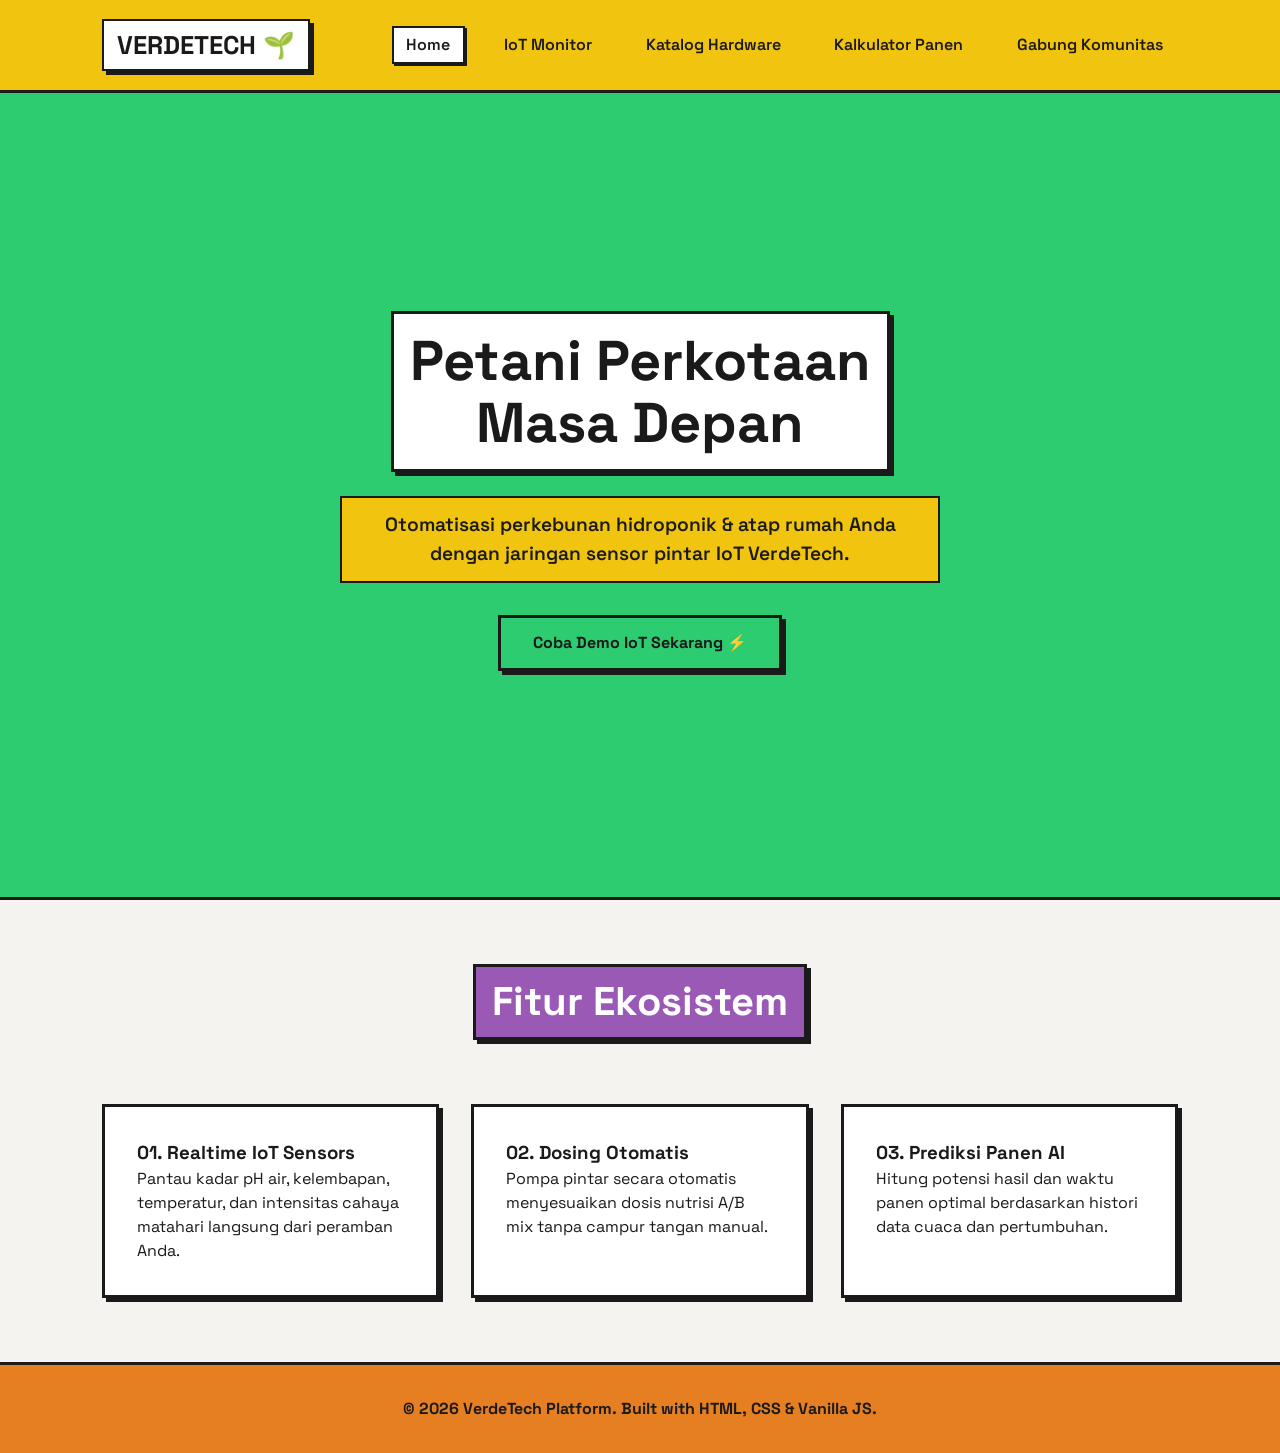
<file: index.html>
<!DOCTYPE html>
<html lang="id">
<head>
  <meta charset="UTF-8">
  <meta name="viewport" content="width=device-width, initial-scale=1.0">
  <title>VerdeTech — Smart Urban Agriculture</title>
  <link rel="stylesheet" href="style.css">
  <!-- PR helper: minor whitespace/comment change to enable Pull Request -->
</head>
<body>

  <header>
    <a href="index.html" class="logo">VERDETECH 🌱</a>
    <nav>
      <ul>
        <li><a href="index.html">Home</a></li>
        <li><a href="dashboard.html">IoT Monitor</a></li>
        <li><a href="products.html">Katalog Hardware</a></li>
        <li><a href="calculator.html">Kalkulator Panen</a></li>
        <li><a href="join.html">Gabung Komunitas</a></li>
      </ul>
    </nav>
  </header>

  <section class="hero">
    <h1>Petani Perkotaan<br>Masa Depan</h1>
    <p>Otomatisasi perkebunan hidroponik & atap rumah Anda dengan jaringan sensor pintar IoT VerdeTech.</p>
    <a href="dashboard.html" class="btn-main">Coba Demo IoT Sekarang ⚡</a>
  </section>

  <section>
    <div class="section-header">
      <h2>Fitur Ekosistem</h2>
    </div>
    <div class="grid">
      <div class="card">
        <h3>01. Realtime IoT Sensors</h3>
        <p>Pantau kadar pH air, kelembapan, temperatur, dan intensitas cahaya matahari langsung dari peramban Anda.</p>
      </div>
      <div class="card">
        <h3>02. Dosing Otomatis</h3>
        <p>Pompa pintar secara otomatis menyesuaikan dosis nutrisi A/B mix tanpa campur tangan manual.</p>
      </div>
      <div class="card">
        <h3>03. Prediksi Panen AI</h3>
        <p>Hitung potensi hasil dan waktu panen optimal berdasarkan histori data cuaca dan pertumbuhan.</p>
      </div>
    </div>
  </section>

  <footer>
    <p>&copy; 2026 VerdeTech Platform. Built with HTML, CSS & Vanilla JS.</p>
  </footer>

  <script src="main.js"></script>
</body>
</html>
</file>
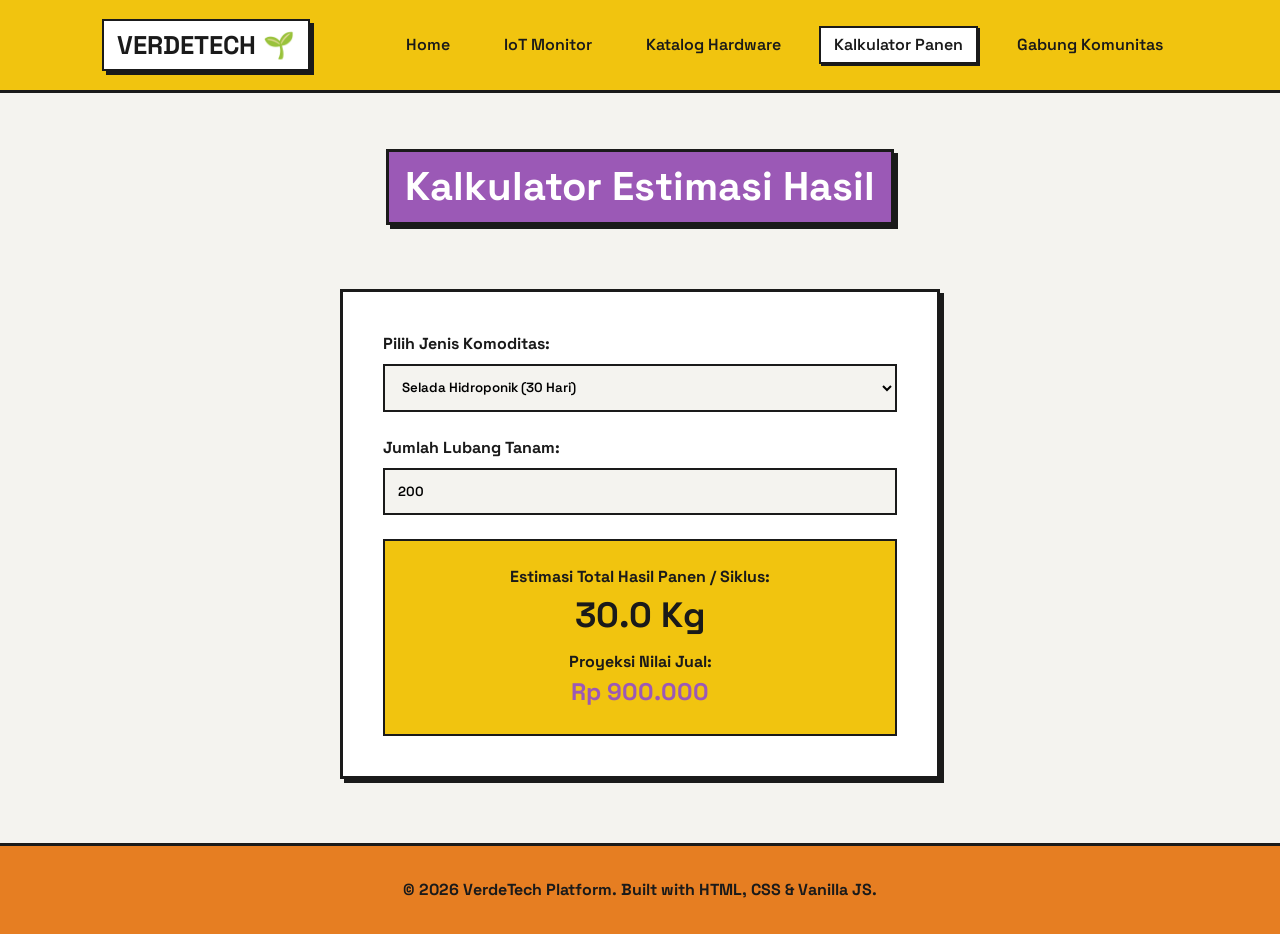
<file: calculator.html>
<!DOCTYPE html>
<html lang="id">
<head>
  <meta charset="UTF-8">
  <meta name="viewport" content="width=device-width, initial-scale=1.0">
  <title>Kalkulator Panen — VerdeTech</title>
  <link rel="stylesheet" href="style.css">
</head>
<body>

  <header>
    <a href="index.html" class="logo">VERDETECH 🌱</a>
    <nav>
      <ul>
        <li><a href="index.html">Home</a></li>
        <li><a href="dashboard.html">IoT Monitor</a></li>
        <li><a href="products.html">Katalog Hardware</a></li>
        <li><a href="calculator.html">Kalkulator Panen</a></li>
        <li><a href="join.html">Gabung Komunitas</a></li>
      </ul>
    </nav>
  </header>

  <section>
    <div class="section-header">
      <h2>Kalkulator Estimasi Hasil</h2>
    </div>

    <div class="form-box">
      <div class="form-group">
        <label for="crop-select">Pilih Jenis Komoditas:</label>
        <select id="crop-select">
          <option value="30">Selada Hidroponik (30 Hari)</option>
          <option value="45">Bayam Hijau / Merah (25 Hari)</option>
          <option value="60">Pakcoy Premium (35 Hari)</option>
        </select>
      </div>

      <div class="form-group">
        <label for="holes-input">Jumlah Lubang Tanam:</label>
        <input type="number" id="holes-input" value="200" min="20" step="10">
      </div>

      <div style="background: var(--accent-yellow); padding: 1.5rem; border: 2px solid var(--border-color); text-align: center; margin-top: 1.5rem;">
        <p style="font-weight: 700;">Estimasi Total Hasil Panen / Siklus:</p>
        <h3 id="res-yield" style="font-size: 2.2rem; color: var(--text-main);">0 Kg</h3>
        <p style="font-weight: 700; margin-top: 0.5rem;">Proyeksi Nilai Jual:</p>
        <h4 id="res-revenue" style="font-size: 1.5rem; color: var(--accent-purple);">Rp 0</h4>
      </div>
    </div>
  </section>

  <footer>
    <p>&copy; 2026 VerdeTech Platform. Built with HTML, CSS & Vanilla JS.</p>
  </footer>

  <script src="main.js"></script>
</body>
</html>
</file>
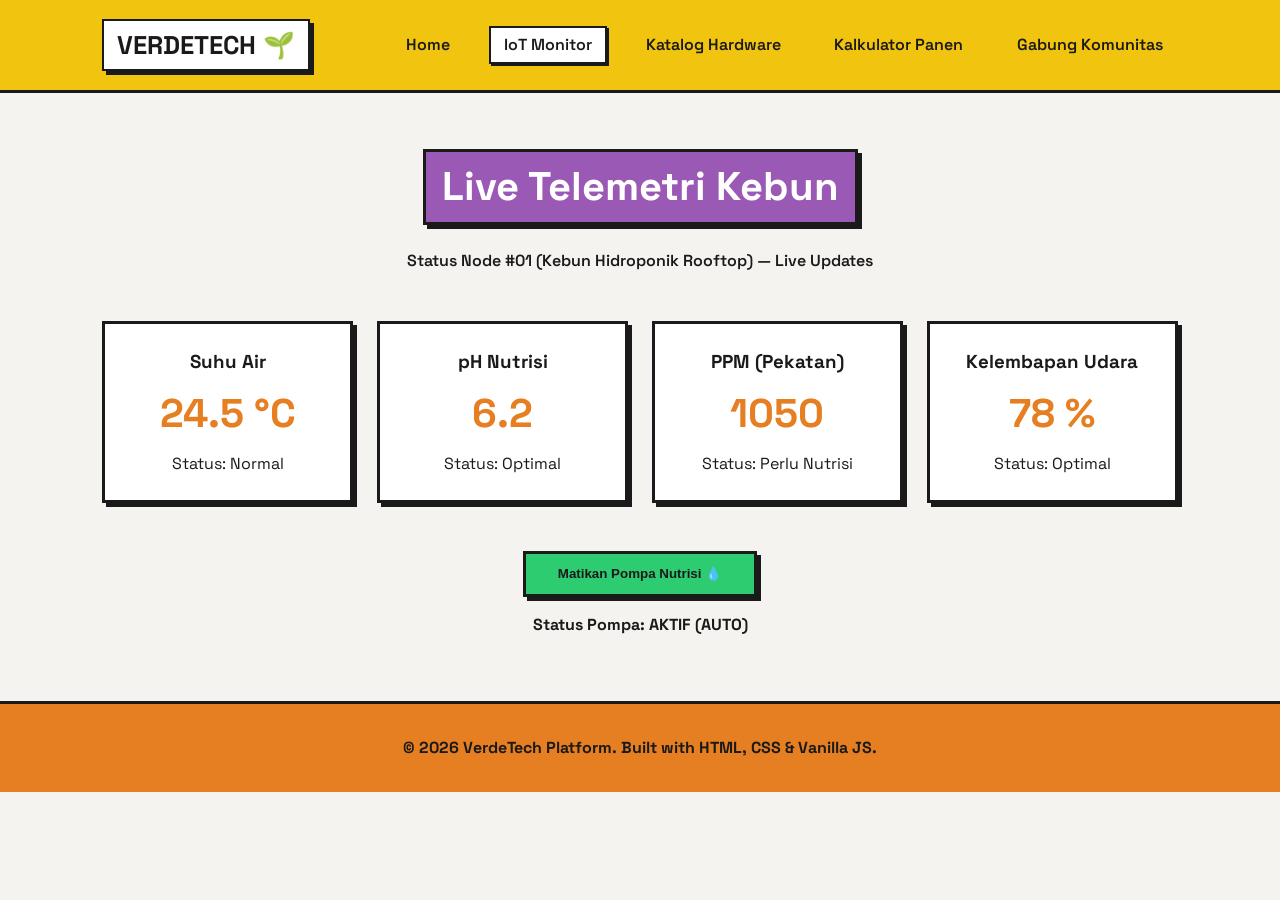
<file: dashboard.html>
<!DOCTYPE html>
<html lang="id">
<head>
  <meta charset="UTF-8">
  <meta name="viewport" content="width=device-width, initial-scale=1.0">
  <title>IoT Monitor — VerdeTech</title>
  <link rel="stylesheet" href="style.css">
</head>
<body>

  <header>
    <a href="index.html" class="logo">VERDETECH 🌱</a>
    <nav>
      <ul>
        <li><a href="index.html">Home</a></li>
        <li><a href="dashboard.html">IoT Monitor</a></li>
        <li><a href="products.html">Katalog Hardware</a></li>
        <li><a href="calculator.html">Kalkulator Panen</a></li>
        <li><a href="join.html">Gabung Komunitas</a></li>
      </ul>
    </nav>
  </header>

  <section>
    <div class="section-header">
      <h2>Live Telemetri Kebun</h2>
      <p style="font-weight: 600; margin-top: 0.5rem;">Status Node #01 (Kebun Hidroponik Rooftop) — Live Updates</p>
    </div>

    <div class="sensor-grid">
      <div class="sensor-card">
        <h3>Suhu Air</h3>
        <div class="sensor-value" id="val-temp">24.5 °C</div>
        <p>Status: Normal</p>
      </div>
      <div class="sensor-card">
        <h3>pH Nutrisi</h3>
        <div class="sensor-value" id="val-ph">6.2</div>
        <p>Status: Optimal</p>
      </div>
      <div class="sensor-card">
        <h3>PPM (Pekatan)</h3>
        <div class="sensor-value" id="val-ppm">1050</div>
        <p>Status: Perlu Nutrisi</p>
      </div>
      <div class="sensor-card">
        <h3>Kelembapan Udara</h3>
        <div class="sensor-value" id="val-hum">78 %</div>
        <p>Status: Optimal</p>
      </div>
    </div>

    <div style="text-align: center; margin-top: 3rem;">
      <button class="btn-main" id="btn-toggle-pump">Matikan Pompa Nutrisi 💧</button>
      <p id="pump-status" style="font-weight: 700; margin-top: 1rem;">Status Pompa: AKTIF (AUTO)</p>
    </div>
  </section>

  <footer>
    <p>&copy; 2026 VerdeTech Platform. Built with HTML, CSS & Vanilla JS.</p>
  </footer>

  <script src="main.js"></script>
</body>
</html>
</file>
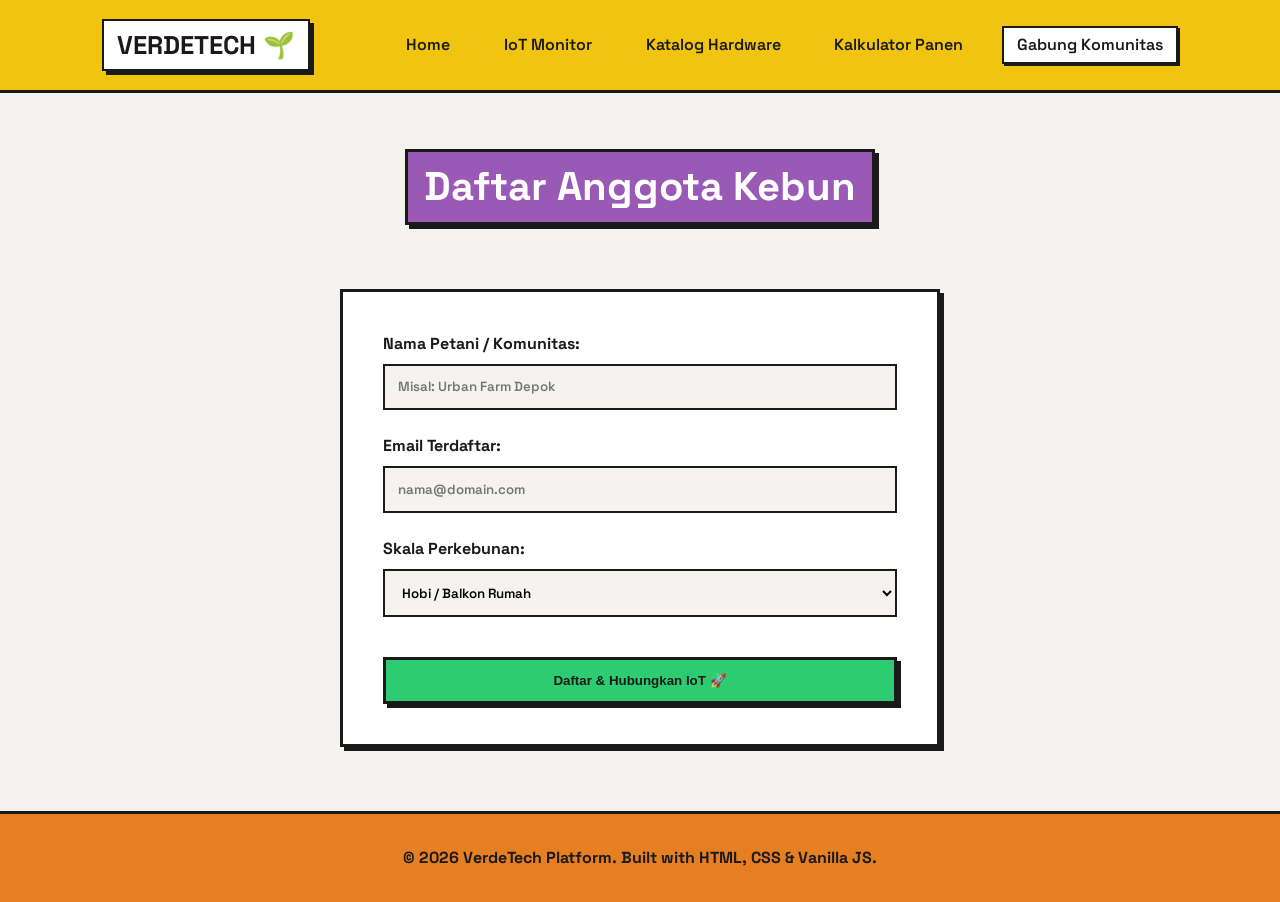
<file: join.html>
<!DOCTYPE html>
<html lang="id">
<head>
  <meta charset="UTF-8">
  <meta name="viewport" content="width=device-width, initial-scale=1.0">
  <title>Gabung Komunitas — VerdeTech</title>
  <link rel="stylesheet" href="style.css">
</head>
<body>

  <header>
    <a href="index.html" class="logo">VERDETECH 🌱</a>
    <nav>
      <ul>
        <li><a href="index.html">Home</a></li>
        <li><a href="dashboard.html">IoT Monitor</a></li>
        <li><a href="products.html">Katalog Hardware</a></li>
        <li><a href="calculator.html">Kalkulator Panen</a></li>
        <li><a href="join.html">Gabung Komunitas</a></li>
      </ul>
    </nav>
  </header>

  <section>
    <div class="section-header">
      <h2>Daftar Anggota Kebun</h2>
    </div>

    <div class="form-box">
      <form id="join-form">
        <div class="form-group">
          <label for="reg-name">Nama Petani / Komunitas:</label>
          <input type="text" id="reg-name" placeholder="Misal: Urban Farm Depok">
        </div>

        <div class="form-group">
          <label for="reg-email">Email Terdaftar:</label>
          <input type="email" id="reg-email" placeholder="nama@domain.com">
        </div>

        <div class="form-group">
          <label for="reg-type">Skala Perkebunan:</label>
          <select id="reg-type">
            <option value="home">Hobi / Balkon Rumah</option>
            <option value="rooftop">Rooftop Komunitas</option>
            <option value="commercial">Komersial skala menengah</option>
          </select>
        </div>

        <button type="submit" class="btn-main" style="width: 100%; margin-top: 1rem;">Daftar & Hubungkan IoT 🚀</button>
      </form>

      <div id="join-alert" style="display: none; margin-top: 1.5rem; padding: 1rem; background: var(--primary-green); border: 2px solid var(--border-color); font-weight: 700;"></div>
    </div>
  </section>

  <footer>
    <p>&copy; 2026 VerdeTech Platform. Built with HTML, CSS & Vanilla JS.</p>
  </footer>

  <script src="main.js"></script>
</body>
</html>
</file>
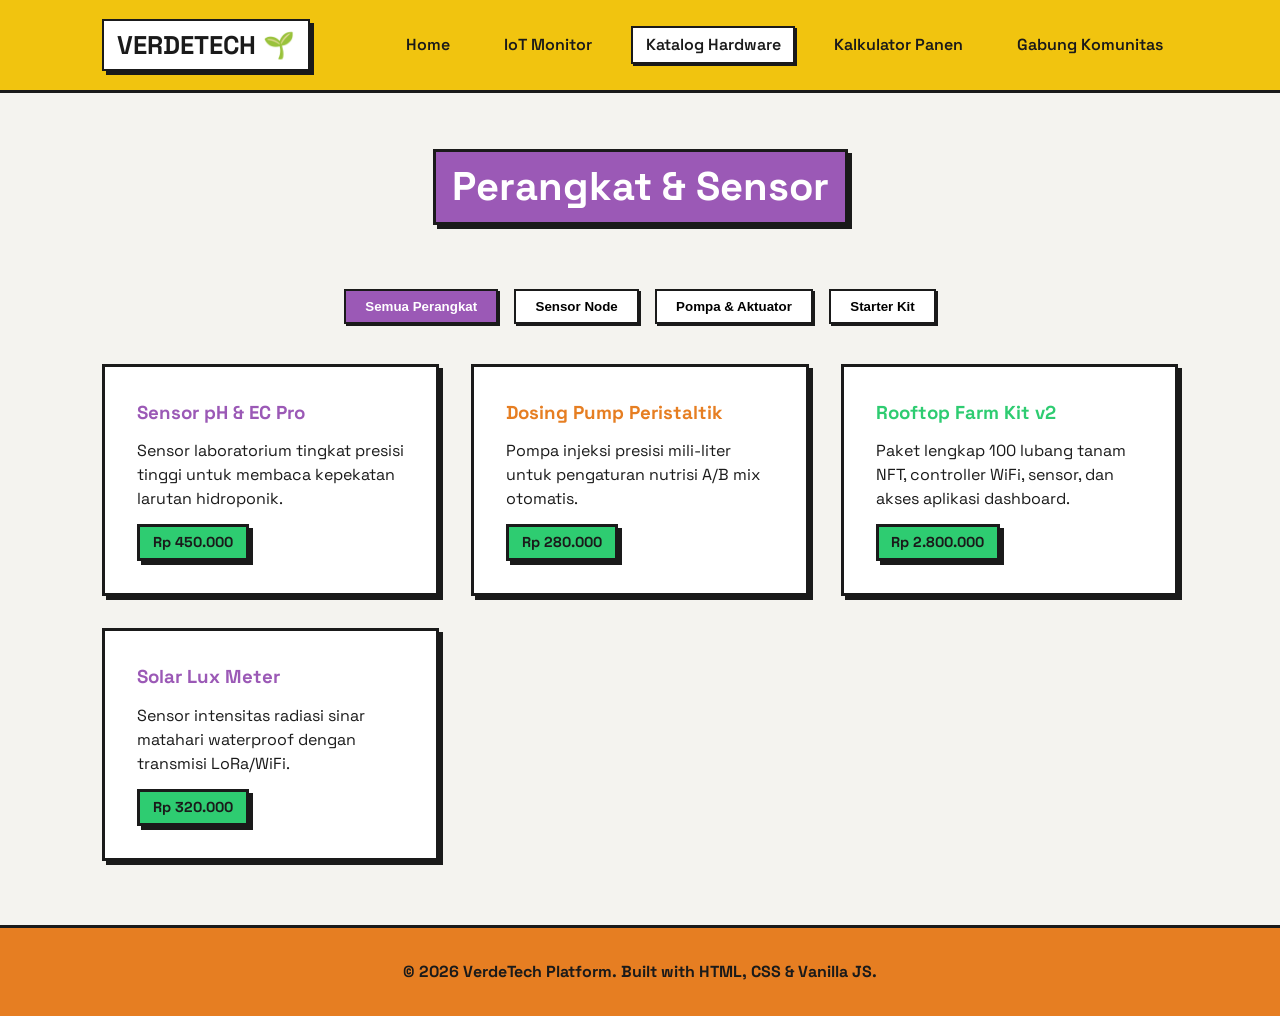
<file: products.html>
<!DOCTYPE html>
<html lang="id">
<head>
  <meta charset="UTF-8">
  <meta name="viewport" content="width=device-width, initial-scale=1.0">
  <title>Katalog Hardware — VerdeTech</title>
  <link rel="stylesheet" href="style.css">
</head>
<body>

  <header>
    <a href="index.html" class="logo">VERDETECH 🌱</a>
    <nav>
      <ul>
        <li><a href="index.html">Home</a></li>
        <li><a href="dashboard.html">IoT Monitor</a></li>
        <li><a href="products.html">Katalog Hardware</a></li>
        <li><a href="calculator.html">Kalkulator Panen</a></li>
        <li><a href="join.html">Gabung Komunitas</a></li>
      </ul>
    </nav>
  </header>

  <section>
    <div class="section-header">
      <h2>Perangkat & Sensor</h2>
    </div>

    <div class="filter-bar">
      <button class="filter-btn active" data-cat="all">Semua Perangkat</button>
      <button class="filter-btn" data-cat="sensor">Sensor Node</button>
      <button class="filter-btn" data-cat="actuator">Pompa & Aktuator</button>
      <button class="filter-btn" data-cat="kit">Starter Kit</button>
    </div>

    <div class="grid" id="product-list">
      <div class="card prod-card" data-cat="sensor">
        <h3 style="color: var(--accent-purple);">Sensor pH & EC Pro</h3>
        <p style="margin: 0.8rem 0;">Sensor laboratorium tingkat presisi tinggi untuk membaca kepekatan larutan hidroponik.</p>
        <span class="btn-main" style="padding: 0.3rem 0.8rem; font-size: 0.9rem;">Rp 450.000</span>
      </div>

      <div class="card prod-card" data-cat="actuator">
        <h3 style="color: var(--accent-orange);">Dosing Pump Peristaltik</h3>
        <p style="margin: 0.8rem 0;">Pompa injeksi presisi mili-liter untuk pengaturan nutrisi A/B mix otomatis.</p>
        <span class="btn-main" style="padding: 0.3rem 0.8rem; font-size: 0.9rem;">Rp 280.000</span>
      </div>

      <div class="card prod-card" data-cat="kit">
        <h3 style="color: var(--primary-green);">Rooftop Farm Kit v2</h3>
        <p style="margin: 0.8rem 0;">Paket lengkap 100 lubang tanam NFT, controller WiFi, sensor, dan akses aplikasi dashboard.</p>
        <span class="btn-main" style="padding: 0.3rem 0.8rem; font-size: 0.9rem;">Rp 2.800.000</span>
      </div>

      <div class="card prod-card" data-cat="sensor">
        <h3 style="color: var(--accent-purple);">Solar Lux Meter</h3>
        <p style="margin: 0.8rem 0;">Sensor intensitas radiasi sinar matahari waterproof dengan transmisi LoRa/WiFi.</p>
        <span class="btn-main" style="padding: 0.3rem 0.8rem; font-size: 0.9rem;">Rp 320.000</span>
      </div>
    </div>
  </section>

  <footer>
    <p>&copy; 2026 VerdeTech Platform. Built with HTML, CSS & Vanilla JS.</p>
  </footer>

  <script src="main.js"></script>
</body>
</html>
</file>
<file: style.css>
@import url('https://fonts.googleapis.com/css2?family=Space+Grotesk:wght@400;600;700&display=swap');

:root {
  --bg-color: #f4f3ef;
  --card-bg: #ffffff;
  --primary-green: #2ecc71;
  --accent-yellow: #f1c40f;
  --accent-purple: #9b59b6;
  --accent-orange: #e67e22;
  --border-color: #1a1a1a;
  --text-main: #1a1a1a;
  --font-family: 'Space Grotesk', sans-serif;
  --shadow-style: 4px 4px 0px var(--border-color);
}

* {
  margin: 0;
  padding: 0;
  box-sizing: border-box;
}

body {
  background-color: var(--bg-color);
  color: var(--text-main);
  font-family: var(--font-family);
  line-height: 1.5;
  padding-top: 85px;
}

/* Header & Navbar */
header {
  display: flex;
  justify-content: space-between;
  align-items: center;
  padding: 1.2rem 8%;
  background: var(--accent-yellow);
  border-bottom: 3px solid var(--border-color);
  position: fixed;
  top: 0;
  left: 0;
  width: 100%;
  z-index: 1000;
}

.logo {
  font-size: 1.6rem;
  font-weight: 700;
  color: var(--text-main);
  text-decoration: none;
  background: var(--card-bg);
  padding: 0.3rem 0.8rem;
  border: 2px solid var(--border-color);
  box-shadow: var(--shadow-style);
}

nav ul {
  display: flex;
  list-style: none;
  gap: 1.5rem;
}

nav a {
  color: var(--text-main);
  text-decoration: none;
  font-weight: 600;
  padding: 0.4rem 0.8rem;
  border: 2px solid transparent;
  transition: all 0.2s ease;
}

nav a:hover, nav a.active {
  background: var(--card-bg);
  border-color: var(--border-color);
  box-shadow: 2px 2px 0px var(--border-color);
}

/* Section Common Styles */
section {
  padding: 4rem 8%;
}

.section-header {
  text-align: center;
  max-width: 650px;
  margin: 0 auto 3rem auto;
}

.section-header h2 {
  font-size: 2.5rem;
  background: var(--accent-purple);
  color: white;
  display: inline-block;
  padding: 0.3rem 1rem;
  border: 3px solid var(--border-color);
  box-shadow: var(--shadow-style);
  margin-bottom: 1rem;
}

/* Neo-Brutalism Cards & Buttons */
.btn-main {
  display: inline-block;
  padding: 0.8rem 2rem;
  background: var(--primary-green);
  color: var(--text-main);
  font-weight: 700;
  text-decoration: none;
  border: 3px solid var(--border-color);
  box-shadow: var(--shadow-style);
  cursor: pointer;
  transition: all 0.15s ease;
}

.btn-main:hover {
  transform: translate(-2px, -2px);
  box-shadow: 6px 6px 0px var(--border-color);
}

.btn-main:active {
  transform: translate(2px, 2px);
  box-shadow: 2px 2px 0px var(--border-color);
}

.grid {
  display: grid;
  grid-template-columns: repeat(auto-fit, minmax(280px, 1fr));
  gap: 2rem;
}

.card {
  background: var(--card-bg);
  border: 3px solid var(--border-color);
  padding: 2rem;
  box-shadow: var(--shadow-style);
}

/* Page 1: Hero */
.hero {
  min-height: calc(100vh - 85px);
  display: flex;
  flex-direction: column;
  justify-content: center;
  align-items: center;
  text-align: center;
  background: var(--primary-green);
  border-bottom: 3px solid var(--border-color);
}

.hero h1 {
  font-size: 3.5rem;
  line-height: 1.1;
  margin-bottom: 1.5rem;
  background: var(--card-bg);
  padding: 1rem;
  border: 3px solid var(--border-color);
  box-shadow: var(--shadow-style);
}

.hero p {
  font-size: 1.2rem;
  font-weight: 600;
  max-width: 600px;
  margin-bottom: 2rem;
  background: var(--accent-yellow);
  padding: 0.8rem;
  border: 2px solid var(--border-color);
}

/* Page 2: Dashboard Simulation */
.sensor-grid {
  display: grid;
  grid-template-columns: repeat(auto-fit, minmax(220px, 1fr));
  gap: 1.5rem;
}

.sensor-card {
  background: var(--card-bg);
  border: 3px solid var(--border-color);
  padding: 1.5rem;
  box-shadow: var(--shadow-style);
  text-align: center;
}

.sensor-value {
  font-size: 2.5rem;
  font-weight: 700;
  color: var(--accent-orange);
  margin: 0.5rem 0;
}

/* Page 3: Product Filters */
.filter-bar {
  display: flex;
  justify-content: center;
  gap: 1rem;
  margin-bottom: 2.5rem;
  flex-wrap: wrap;
}

.filter-btn {
  padding: 0.5rem 1.2rem;
  background: var(--card-bg);
  border: 2px solid var(--border-color);
  font-weight: 700;
  cursor: pointer;
  box-shadow: 2px 2px 0px var(--border-color);
}

.filter-btn.active {
  background: var(--accent-purple);
  color: white;
}

/* Form Styles */
.form-box {
  background: var(--card-bg);
  border: 3px solid var(--border-color);
  padding: 2.5rem;
  box-shadow: var(--shadow-style);
  max-width: 600px;
  margin: 0 auto;
}

.form-group {
  margin-bottom: 1.5rem;
  display: flex;
  flex-direction: column;
  gap: 0.5rem;
}

.form-group label {
  font-weight: 700;
}

.form-group input, .form-group select, .form-group textarea {
  padding: 0.8rem;
  border: 2px solid var(--border-color);
  font-family: inherit;
  font-weight: 600;
  outline: none;
  background: var(--bg-color);
}

/* Footer */
footer {
  text-align: center;
  padding: 2rem;
  background: var(--accent-orange);
  border-top: 3px solid var(--border-color);
  font-weight: 700;
}
</file>
